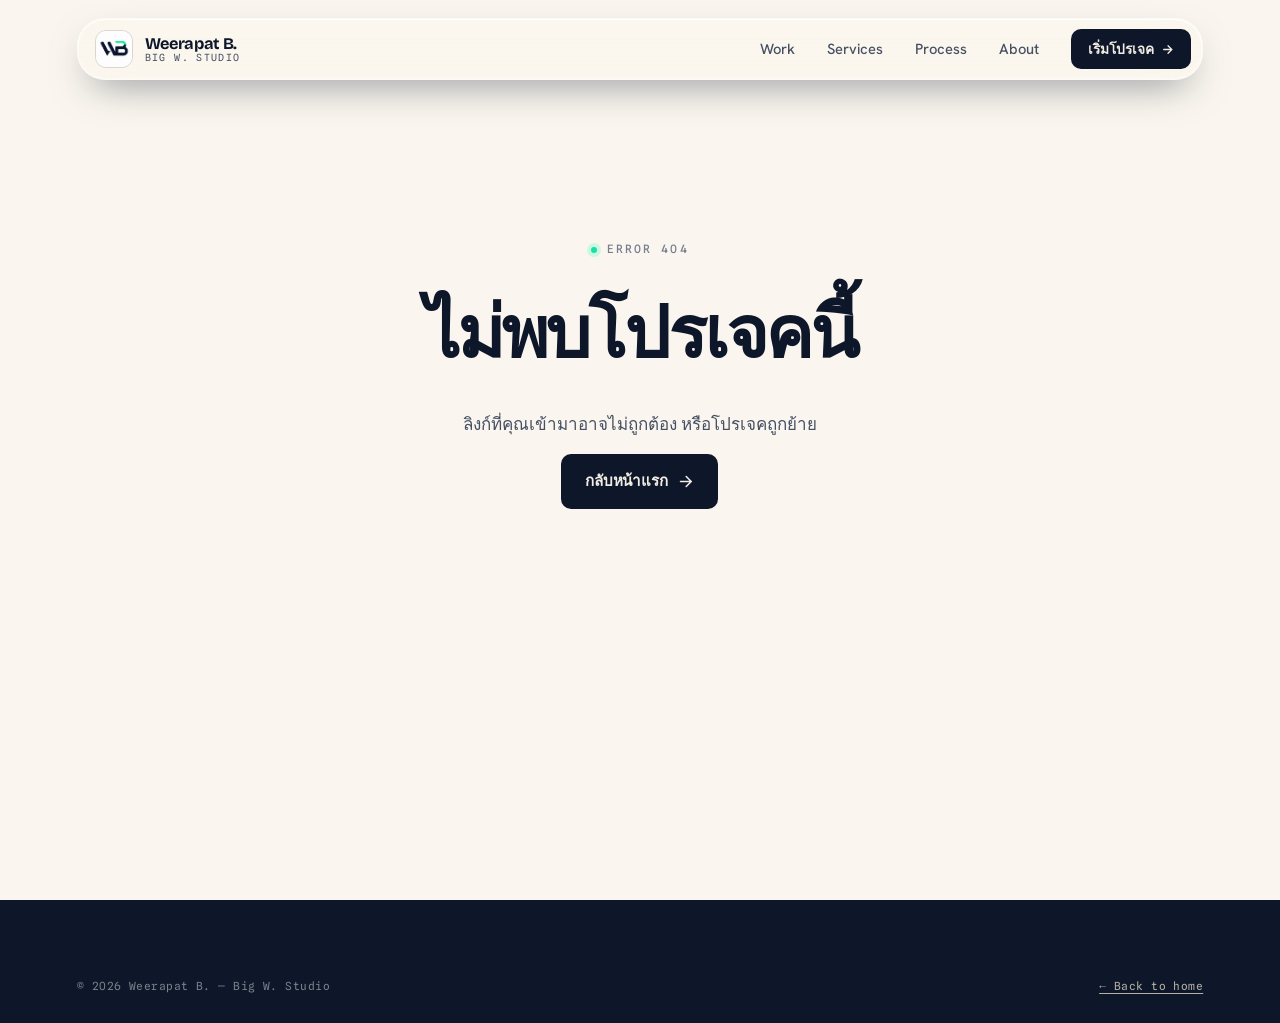
<file: project.html>
<!DOCTYPE html>
<html lang="th">
<head>
  <meta charset="UTF-8">
  <meta name="viewport" content="width=device-width, initial-scale=1.0">
  <title>Project — Weerapat B.</title>
  <meta name="description" content="Project case study by Weerapat B. — Big W. Studio">

  <meta name="theme-color" content="#101828">
  <link rel="icon" type="image/png" href="images/logo-white.png">

  <link rel="preconnect" href="https://fonts.googleapis.com">
  <link rel="preconnect" href="https://fonts.gstatic.com" crossorigin>
  <link href="https://fonts.googleapis.com/css2?family=Bricolage+Grotesque:opsz,wght@12..96,400..800&family=Hanken+Grotesk:wght@400;500;600;700&family=Spline+Sans+Mono:wght@400;500;600&display=swap" rel="stylesheet">

  <link rel="stylesheet" href="assets/css/styles.css">
</head>
<body>

  <!-- Nav -->
  <nav class="nav" id="nav">
    <div class="nav-in">
      <a href="index.html" class="brand" aria-label="Weerapat B. — back to home">
        <img src="images/logo-white.png" alt="">
        <span class="brand-text"><b>Weerapat B.</b><span>Big W. Studio</span></span>
      </a>
      <div class="nav-links">
        <a href="index.html#work">Work</a>
        <a href="index.html#services">Services</a>
        <a href="index.html#process">Process</a>
        <a href="index.html#about">About</a>
        <a href="index.html#contact" class="nav-cta">เริ่มโปรเจค
          <svg viewBox="0 0 24 24" fill="none" stroke="currentColor" stroke-width="2.4" stroke-linecap="round"><path d="M5 12h14M13 5l7 7-7 7"/></svg>
        </a>
      </div>
      <button class="nav-toggle" id="nav-toggle" aria-label="Toggle menu" aria-expanded="false">
        <span></span><span></span><span></span>
      </button>
    </div>
  </nav>

  <!-- Mobile menu -->
  <div class="menu-veil" id="menu-veil"></div>
  <aside class="menu" id="menu" aria-hidden="true">
    <ol>
      <li><a href="index.html#work"><span class="n">01</span>Work</a></li>
      <li><a href="index.html#services"><span class="n">02</span>Services</a></li>
      <li><a href="index.html#process"><span class="n">03</span>Process</a></li>
      <li><a href="index.html#about"><span class="n">04</span>About</a></li>
      <li><a href="index.html#contact"><span class="n">05</span>Contact</a></li>
    </ol>
    <div class="menu-foot" id="menu-contact"></div>
  </aside>

  <!-- Detail -->
  <main class="proj" id="project-content">
    <div class="proj-404"><p style="font-family:var(--mono);letter-spacing:0.1em;color:var(--ink-45);">LOADING PROJECT…</p></div>
  </main>

  <!-- Footer -->
  <footer class="footer">
    <div class="wrap">
      <div class="footer-bottom" style="border:0;padding-top:0;">
        <span>© 2026 Weerapat B. — Big W. Studio</span>
        <span><a href="index.html">← Back to home</a></span>
      </div>
    </div>
  </footer>

  <script src="assets/js/projects-data.js"></script>
  <script src="assets/js/project-detail.js"></script>
</body>
</html>
</file>
<file: assets/css/styles.css>
/* ============================================================================
   WEERAPAT B. — Portfolio  ·  Big W. Studio
   Direction: Warm Editorial (impeccable redesign)
   Type: Bricolage Grotesque / Hanken Grotesk / Spline Sans Mono
   Color: warm sand canvas · navy ink · mint as surgical accent (OKLCH)
   ============================================================================ */

:root {
  /* ── Color (OKLCH, brand navy+mint, warm neutrals) ── */
  --paper:      oklch(0.975 0.010 84);   /* main warm canvas      */
  --paper-2:    oklch(0.951 0.016 81);   /* alt panels / sand     */
  --paper-3:    oklch(0.928 0.020 78);   /* deepest sand          */
  --ink:        oklch(0.205 0.040 264);  /* deep digital navy     */
  --ink-2:      oklch(0.285 0.045 264);  /* raised navy           */
  --ink-70:     oklch(0.430 0.034 264);  /* soft body text        */
  --ink-45:     oklch(0.595 0.026 264);  /* muted / meta          */
  --ink-25:     oklch(0.760 0.018 264);  /* faint                 */
  --mint:       oklch(0.870 0.176 164);  /* electric mint accent  */
  --mint-2:     oklch(0.810 0.170 164);  /* mint, deeper          */
  --mint-ink:   oklch(0.560 0.130 164);  /* mint legible as text  */
  --on-dark:    oklch(0.945 0.012 84);   /* paper-ish on navy     */
  --on-dark-70: oklch(0.760 0.014 84);
  --on-dark-45: oklch(0.600 0.016 264);

  --line:    color-mix(in oklch, var(--ink) 14%, transparent);
  --line-2:  color-mix(in oklch, var(--ink) 26%, transparent);
  --line-on-dark: color-mix(in oklch, var(--on-dark) 16%, transparent);

  /* ── Type ── */
  --display: "Bricolage Grotesque", system-ui, sans-serif;
  --sans:    "Hanken Grotesk", system-ui, sans-serif;
  --mono:    "Spline Sans Mono", ui-monospace, monospace;

  /* ── Space / layout ── */
  --edge: clamp(1.6rem, 6vw, 5rem);
  --bay:  clamp(5.5rem, 13vw, 14rem);
  --wrap: 1280px;

  /* ── Radius / shadow ── */
  --r-sm: 10px;
  --r-md: 18px;
  --r-lg: 26px;
  --shadow: 0 28px 70px -30px color-mix(in oklch, var(--ink) 50%, transparent);
  --shadow-sm: 0 12px 30px -18px color-mix(in oklch, var(--ink) 45%, transparent);

  /* ── Motion ── */
  --ease: cubic-bezier(0.16, 1, 0.3, 1);     /* ease-out-expo-ish */
  --ease-2: cubic-bezier(0.22, 1, 0.36, 1);
}

/* ── Reset ── */
*, *::before, *::after { box-sizing: border-box; margin: 0; padding: 0; }
html {
  scroll-behavior: smooth;
  scroll-padding-top: 6rem;
  -webkit-text-size-adjust: 100%;
}
body {
  font-family: var(--sans);
  font-size: clamp(1rem, 0.96rem + 0.2vw, 1.0625rem);
  line-height: 1.65;
  color: var(--ink);
  background: var(--paper);
  overflow-x: hidden;
  -webkit-font-smoothing: antialiased;
  -moz-osx-font-smoothing: grayscale;
  font-feature-settings: "ss01", "cv01";
}
img, svg, video { display: block; max-width: 100%; }
a { color: inherit; text-decoration: none; }
button { font: inherit; color: inherit; background: none; border: none; cursor: pointer; }
ul, ol { list-style: none; }
/* avoid ugly single-word last lines (orphans/widows) */
p { text-wrap: pretty; }
h1, h2, h3, h4 { text-wrap: balance; }
::selection { background: var(--mint); color: var(--ink); }
:focus-visible { outline: 2px solid var(--mint-ink); outline-offset: 3px; border-radius: 4px; }

/* ── Shared bits ── */
.wrap { max-width: var(--wrap); margin-inline: auto; padding-inline: var(--edge); }

.kick {
  font-family: var(--mono);
  font-size: 0.72rem;
  font-weight: 500;
  letter-spacing: 0.18em;
  text-transform: uppercase;
  color: var(--ink-45);
  display: inline-flex;
  align-items: center;
  gap: 0.6rem;
}
.kick::before {
  content: "";
  width: 6px; height: 6px;
  border-radius: 50%;
  background: var(--mint-2);
  box-shadow: 0 0 0 4px color-mix(in oklch, var(--mint) 22%, transparent);
}

.display {
  font-family: var(--display);
  font-weight: 700;
  line-height: 0.98;
  letter-spacing: -0.035em;
  font-optical-sizing: auto;
}

/* Section heading */
.sec-head { display: grid; gap: 1.1rem; max-width: 44ch; margin-bottom: clamp(3rem, 6vw, 5.5rem); }
.sec-head h2 {
  font-family: var(--display);
  font-weight: 700;
  font-size: clamp(2.1rem, 6vw, 4rem);
  line-height: 1.02;
  letter-spacing: -0.035em;
}
.sec-head p { color: var(--ink-70); font-size: clamp(0.95rem, 1.05vw, 1.1rem); max-width: 50ch; }

.mark { /* mint highlight behind text */
  position: relative;
  display: inline;
  background-image: linear-gradient(transparent 62%, color-mix(in oklch, var(--mint) 60%, transparent) 62%);
  background-repeat: no-repeat;
  background-size: 100% 100%;
  padding-inline: 0.04em;
}

/* ── Buttons ── */
.btn {
  display: inline-flex;
  align-items: center;
  gap: 0.6rem;
  padding: 0.95rem 1.5rem;
  border-radius: var(--r-sm);
  font-weight: 600;
  font-size: 0.95rem;
  letter-spacing: -0.01em;
  transition: transform 0.5s var(--ease), background-color 0.4s var(--ease), color 0.4s var(--ease), box-shadow 0.5s var(--ease);
  will-change: transform;
}
.btn svg { width: 17px; height: 17px; transition: transform 0.5s var(--ease); }
.btn-primary { background: var(--ink); color: var(--on-dark); }
.btn-primary:hover { background: var(--mint); color: var(--ink); transform: translateY(-3px); box-shadow: var(--shadow-sm); }
.btn-primary:hover svg { transform: translate(3px, -3px); }
.btn-ghost { border: 1.5px solid var(--line-2); color: var(--ink); }
.btn-ghost:hover { border-color: var(--ink); transform: translateY(-3px); }

/* ────────────────────────────────────────────────────────────────────────────
   PAGE LOADER
   ──────────────────────────────────────────────────────────────────────── */
.loader {
  position: fixed;
  inset: 0;
  z-index: 200;
  background: var(--paper);
  display: grid;
  place-content: center;
  justify-items: center;
  gap: 1.5rem;
  transition: opacity 0.7s var(--ease), visibility 0.7s;
}
.loader.is-done { opacity: 0; visibility: hidden; }
.loader img { width: 64px; height: 64px; border-radius: 16px; }
.loader-track { width: 180px; height: 2px; background: var(--line); border-radius: 2px; overflow: hidden; }
.loader-fill { height: 100%; width: 0; background: var(--ink); transition: width 0.25s ease; }
.loader-fill::after { content:""; }

/* ────────────────────────────────────────────────────────────────────────────
   TOP BAR + NAV
   ──────────────────────────────────────────────────────────────────────── */
.nav {
  position: fixed; left: 0; right: 0;
  top: clamp(0.7rem, 2vw, 1.15rem);
  z-index: 100;
  padding: 0 var(--edge);
  pointer-events: none; /* let the gaps beside the capsule pass through to the orb */
  transition: top 0.45s var(--ease);
}
.nav.is-stuck { top: clamp(0.5rem, 1.4vw, 0.85rem); }
/* mobile: nudge header up + a bit larger */
@media (max-width: 620px) {
  .nav { top: 0.45rem; }
  .nav.is-stuck { top: 0.4rem; }
  .nav-in { padding: 0.7rem 0.85rem 0.7rem 1.05rem; border-radius: 22px; }
  .brand img { width: 44px; height: 44px; border-radius: 13px; }
  .brand-text b { font-size: 1.12rem; }
  .brand-text span { font-size: 0.66rem; }
}
/* iOS-style liquid-glass floating capsule */
.nav-in {
  position: relative;
  pointer-events: auto;
  max-width: var(--wrap);
  margin-inline: auto;
  padding: 0.6rem 0.7rem 0.6rem 1.1rem;
  display: flex;
  align-items: center;
  justify-content: space-between;
  gap: 1rem;
  border-radius: 28px;
  background: linear-gradient(180deg,
    color-mix(in oklch, var(--paper) 72%, transparent),
    color-mix(in oklch, var(--paper) 55%, transparent));
  -webkit-backdrop-filter: blur(26px) saturate(185%);
  backdrop-filter: blur(26px) saturate(185%);
  border: 1px solid color-mix(in oklch, white 50%, transparent);
  box-shadow:
    0 16px 40px -16px color-mix(in oklch, var(--ink) 55%, transparent),  /* float */
    inset 0 1px 1px color-mix(in oklch, white 85%, transparent),         /* top specular edge */
    inset 0 -2px 4px color-mix(in oklch, white 16%, transparent),        /* bottom rim light */
    inset 0 0 0 1px color-mix(in oklch, white 22%, transparent);         /* inner glass wall */
  transition: background 0.4s, box-shadow 0.4s;
}
.nav.is-stuck .nav-in {
  background: linear-gradient(180deg,
    color-mix(in oklch, var(--paper) 86%, transparent),
    color-mix(in oklch, var(--paper) 72%, transparent));
  box-shadow:
    0 20px 46px -18px color-mix(in oklch, var(--ink) 62%, transparent),
    inset 0 1px 1px color-mix(in oklch, white 90%, transparent),
    inset 0 -2px 4px color-mix(in oklch, white 18%, transparent),
    inset 0 0 0 1px color-mix(in oklch, white 26%, transparent);
}
.brand { display: inline-flex; align-items: center; gap: 0.7rem; }
.brand img {
  width: 38px; height: 38px;
  border-radius: 11px;
  border: 1px solid var(--line);
}
.brand-text { display: flex; flex-direction: column; line-height: 1.05; }
.brand-text b { font-family: var(--display); font-weight: 700; font-size: 1.02rem; letter-spacing: -0.02em; }
.brand-text span { font-family: var(--mono); font-size: 0.62rem; letter-spacing: 0.14em; text-transform: uppercase; color: var(--ink-70); }

.nav-links { display: none; align-items: center; gap: clamp(1.25rem, 2.5vw, 2.25rem); }
.nav-links a:not(.nav-cta) {
  font-size: 0.92rem; font-weight: 500; color: var(--ink-70);
  position: relative; transition: color 0.3s;
}
.nav-links a:not(.nav-cta)::after {
  content: ""; position: absolute; left: 0; bottom: -5px; height: 2px; width: 0;
  background: var(--mint-2); transition: width 0.4s var(--ease);
}
.nav-links a:not(.nav-cta):hover { color: var(--ink); }
.nav-links a:not(.nav-cta):hover::after { width: 100%; }
.nav-cta {
  display: inline-flex; align-items: center; gap: 0.45rem;
  padding: 0.55rem 1.05rem; border-radius: var(--r-sm);
  background: var(--ink); color: var(--on-dark);
  font-size: 0.86rem; font-weight: 600;
  transition: transform 0.5s var(--ease), background-color 0.4s, color 0.4s;
}
.nav-cta svg { width: 13px; height: 13px; transition: transform 0.5s var(--ease); }
.nav-cta:hover { background: var(--mint); color: var(--ink); transform: translateY(-2px); }
.nav-cta:hover svg { transform: translate(2px, -2px); }

.nav-toggle {
  display: inline-flex; flex-direction: column; gap: 5px;
  width: 42px; height: 42px; align-items: center; justify-content: center;
  border-radius: var(--r-sm); transition: background 0.3s;
}
.nav-toggle:hover { background: var(--paper-2); }
.nav-toggle span { width: 20px; height: 2px; background: var(--ink); border-radius: 2px; transition: transform 0.4s var(--ease), opacity 0.2s; }
.nav-toggle.is-open span:first-child { transform: translateY(7px) rotate(45deg); }
.nav-toggle.is-open span:nth-child(2) { opacity: 0; }
.nav-toggle.is-open span:last-child { transform: translateY(-7px) rotate(-45deg); }

@media (min-width: 920px) {
  .nav-links { display: flex; }
  .nav-toggle { display: none; }
}

/* Mobile menu */
.menu-veil {
  position: fixed; inset: 0; z-index: 98;
  background: color-mix(in oklch, var(--ink) 40%, transparent);
  backdrop-filter: blur(4px);
  opacity: 0; visibility: hidden; transition: opacity 0.4s, visibility 0.4s;
}
.menu-veil.is-open { opacity: 1; visibility: visible; }
.menu {
  position: fixed; top: 0; right: 0; bottom: 0; z-index: 99;
  width: min(86vw, 400px);
  background: var(--paper);
  border-left: 1px solid var(--line);
  transform: translateX(100%);
  transition: transform 0.6s var(--ease);
  display: flex; flex-direction: column;
  padding: 5.5rem var(--edge) 2rem;
  overflow-y: auto;
}
.menu.is-open { transform: translateX(0); }
.menu ol { display: flex; flex-direction: column; }
.menu li a {
  display: flex; align-items: baseline; gap: 1rem;
  padding: 1rem 0; border-bottom: 1px solid var(--line);
  font-family: var(--display); font-weight: 600; font-size: clamp(1.6rem, 7vw, 2.2rem);
  letter-spacing: -0.03em;
  transition: color 0.3s, padding-left 0.4s var(--ease);
}
.menu li a:hover { color: var(--mint-ink); padding-left: 0.5rem; }
.menu li a .n { font-family: var(--mono); font-size: 0.7rem; color: var(--ink-25); font-weight: 400; }
.menu-foot { margin-top: auto; padding-top: 2rem; font-family: var(--mono); font-size: 0.8rem; color: var(--ink-70); display: grid; gap: 0.3rem; }
.menu-foot a { color: var(--ink); }

/* ────────────────────────────────────────────────────────────────────────────
   HERO
   ──────────────────────────────────────────────────────────────────────── */
.hero {
  position: relative;
  min-height: min(1040px, 100vh);
  display: grid; place-items: center;
  padding: clamp(5rem, 11vw, 8rem) 0 clamp(5rem, 9vw, 7.5rem);
  overflow: hidden;
  isolation: isolate;
  color: var(--on-dark);
  background: radial-gradient(125% 100% at 50% -10%, var(--ink-2), var(--ink) 50%, oklch(0.13 0.028 264) 100%);
}
.hero::before { /* soft mint core glow behind the orb */
  content: ""; position: absolute; inset: 0; z-index: 0; pointer-events: none;
  background: radial-gradient(52% 42% at 50% 48%, color-mix(in oklch, var(--mint) 12%, transparent), transparent 70%);
}
/* WebGL orb layer (receives drag) */
.hero-orb { position: absolute; inset: 0; z-index: 1; }
.hero-orb canvas { display: block; width: 100%; height: 100%; touch-action: pan-y; cursor: grab; }
.hero-orb canvas:active { cursor: grabbing; }

/* content centered, click-through to orb except on links/buttons */
.hero-in { position: relative; z-index: 2; max-width: 880px; margin-inline: auto; padding-inline: var(--edge); text-align: center; pointer-events: none; }
.hero-in a, .hero-in button { pointer-events: auto; }
.hero-main { display: flex; flex-direction: column; align-items: center; margin-bottom: clamp(7rem, 13vw, 12rem); }

.hero-note { display: flex; align-items: center; justify-content: center; gap: 0.5rem; margin-top: clamp(1.25rem, 2.5vw, 1.75rem); font-family: var(--mono); font-size: 0.72rem; letter-spacing: 0.08em; color: var(--on-dark-70); }
.hero-note-dot { flex-shrink: 0; width: 7px; height: 7px; border-radius: 50%; background: var(--mint); animation: pulse 2.4s var(--ease) infinite; }
.tag {
  display: inline-flex; align-items: center; gap: 0.5rem;
  font-family: var(--mono); font-size: 0.7rem; letter-spacing: 0.06em;
  padding: 0.4rem 0.8rem; border-radius: 999px;
  border: 1px solid var(--line-on-dark); color: var(--on-dark-70);
  background: color-mix(in oklch, var(--ink) 35%, transparent);
  backdrop-filter: blur(6px); -webkit-backdrop-filter: blur(6px);
}
.tag.live { border-color: color-mix(in oklch, var(--mint) 50%, transparent); color: var(--mint); }
.tag .pulse { width: 7px; height: 7px; border-radius: 50%; background: var(--mint); animation: pulse 2.4s var(--ease) infinite; }
@keyframes pulse { 0%,100% { box-shadow: 0 0 0 0 color-mix(in oklch, var(--mint) 55%, transparent); } 50% { box-shadow: 0 0 0 6px transparent; } }
.tag svg { width: 12px; height: 12px; }

.hero-title {
  font-family: var(--display);
  font-weight: 700;
  font-size: clamp(2.8rem, 5.5vw, 4.25rem);
  line-height: 1.0;
  letter-spacing: -0.04em;
  margin-bottom: clamp(2.5rem, 4.5vw, 3.5rem);
  text-align: center;
}
.hero-title .ln { display: block; overflow: hidden; white-space: nowrap; }
.hero-title .ln > span { display: block; will-change: transform; }
.hero-sub {
  font-size: clamp(1.05rem, 1.6vw, 1.3rem);
  line-height: 1.55;
  color: var(--on-dark-70);
  max-width: 50ch;
  margin: 0 auto clamp(2.5rem, 4.5vw, 3.5rem);
}
.hero-actions { display: flex; flex-wrap: wrap; gap: 0.75rem; align-items: center; justify-content: center; }
.hero .btn-primary { background: var(--mint); color: var(--ink); }
.hero .btn-primary:hover { background: var(--on-dark); color: var(--ink); box-shadow: 0 18px 40px -16px color-mix(in oklch, var(--mint) 60%, transparent); }
.hero .btn-ghost { border-color: color-mix(in oklch, var(--on-dark) 35%, transparent); color: var(--on-dark); }
.hero .btn-ghost:hover { border-color: var(--on-dark); background: color-mix(in oklch, var(--on-dark) 8%, transparent); }


/* ── Hero status panel ── */
.hero-panel { display: none; }
@media (min-width: 1100px) {
  .hero-panel {
    display: flex; flex-direction: column; gap: 1.4rem;
    padding: clamp(1.5rem, 2vw, 2.1rem);
    border-radius: var(--r-lg);
    background: linear-gradient(160deg, var(--ink-2), var(--ink));
    color: var(--on-dark);
    box-shadow: var(--shadow);
    position: relative; overflow: hidden;
  }
}
.hero-panel::before {
  content: ""; position: absolute; top: -45%; right: -35%;
  width: 85%; aspect-ratio: 1; border-radius: 50%;
  background: radial-gradient(circle, color-mix(in oklch, var(--mint) 16%, transparent), transparent 60%);
  pointer-events: none;
}
.hp-top { position: relative; display: flex; align-items: center; justify-content: space-between; }
.hp-status { display: inline-flex; align-items: center; gap: 0.55rem; font-family: var(--mono); font-size: 0.72rem; letter-spacing: 0.04em; }
.hp-dot { width: 8px; height: 8px; border-radius: 50%; background: var(--mint); animation: pulse 2.4s var(--ease) infinite; }
.hp-badge { font-family: var(--mono); font-size: 0.7rem; letter-spacing: 0.06em; color: var(--mint); border: 1px solid color-mix(in oklch, var(--mint) 35%, transparent); padding: 0.15rem 0.5rem; border-radius: 999px; }
.hp-clock { position: relative; display: grid; gap: 0.35rem; }
.hp-time { font-family: var(--display); font-weight: 700; font-size: clamp(2.6rem, 4vw, 3.6rem); line-height: 1; letter-spacing: -0.03em; font-variant-numeric: tabular-nums; }
.hp-zone { font-family: var(--mono); font-size: 0.68rem; letter-spacing: 0.06em; color: var(--on-dark-70); }
.hp-list { position: relative; display: grid; gap: 0.65rem; padding-top: 1.3rem; border-top: 1px solid var(--line-on-dark); }
.hp-list li { display: flex; align-items: center; gap: 0.8rem; font-size: 0.98rem; font-weight: 500; }
.hp-n { font-family: var(--mono); font-size: 0.66rem; color: var(--mint); }
.hp-foot { position: relative; display: flex; align-items: center; justify-content: space-between; gap: 1rem; padding-top: 1.3rem; border-top: 1px solid var(--line-on-dark); font-family: var(--mono); font-size: 0.7rem; color: var(--on-dark-70); }
.hp-foot a { display: inline-flex; align-items: center; gap: 0.4rem; color: var(--mint); transition: gap 0.3s var(--ease); }
.hp-foot a svg { width: 13px; height: 13px; }
.hp-foot a:hover { gap: 0.7rem; }

/* ────────────────────────────────────────────────────────────────────────────
   WORK — asymmetric project grid (images shown by default)
   ──────────────────────────────────────────────────────────────────────── */
.work { padding-block: var(--bay); }
.work-grid { display: grid; grid-template-columns: 1fr; gap: clamp(2.25rem, 5vw, 3.5rem); }
@media (min-width: 860px) {
  .work-grid {
    grid-template-columns: repeat(13, 1fr);
    gap: clamp(2rem, 4vw, 3.5rem) clamp(1.5rem, 2.5vw, 2.5rem);
    align-items: center;
  }
  .pcard:nth-child(4n+1) { grid-column: span 8; }
  .pcard:nth-child(4n+2) { grid-column: span 5; }
  .pcard:nth-child(4n+3) { grid-column: span 5; }
  .pcard:nth-child(4n+4) { grid-column: span 8; }
}

/* each project = one contained card (image + info framed together) */
.pcard {
  display: flex; flex-direction: column;
  text-decoration: none; color: inherit;
  background: var(--paper-2);
  border: 1px solid var(--line);
  border-radius: var(--r-lg);
  overflow: hidden;
  transition: transform 0.5s var(--ease), box-shadow 0.5s var(--ease), border-color 0.5s;
}
.pcard:hover { transform: translateY(-5px); box-shadow: var(--shadow-lg); border-color: transparent; }
.pcard-shot { position: relative; aspect-ratio: 16 / 10; overflow: hidden; background: var(--paper-3); }
.pcard-shot .shot-img, .pcard-shot .mock { transition: transform 0.7s var(--ease); }
.pcard:hover .shot-img, .pcard:hover .mock { transform: scale(1.04); }

.pcard-info { display: flex; flex-direction: column; gap: 0.6rem; padding: clamp(1.3rem, 2.5vw, 1.8rem); }
.pcard-meta { display: flex; align-items: center; gap: 0.75rem; font-family: var(--mono); font-size: 0.7rem; letter-spacing: 0.08em; text-transform: uppercase; color: var(--ink-45); }
.pcard-meta .num { color: var(--mint-ink); }
.pcard-meta .yr { margin-left: auto; }
.pcard-title {
  display: flex; align-items: flex-start; justify-content: space-between; gap: 1rem;
  font-family: var(--display); font-weight: 700;
  font-size: clamp(1.4rem, 2.4vw, 2rem);
  line-height: 1.1; letter-spacing: -0.03em; color: var(--ink);
}
.pcard-go {
  flex-shrink: 0; width: 38px; height: 38px; border-radius: 50%;
  display: grid; place-content: center;
  border: 1px solid var(--line-2); color: var(--ink);
  transition: background 0.45s var(--ease), color 0.45s, transform 0.45s var(--ease), border-color 0.45s;
}
.pcard-go svg { width: 16px; height: 16px; }
.pcard:hover .pcard-go { background: var(--mint); border-color: var(--mint); color: var(--ink); transform: translate(2px, -2px); }
.pcard-sum { color: var(--ink-70); font-size: 0.92rem; line-height: 1.55; }

/* ── Preview shot: real image (object-fit) or CSS mock fallback ── */
.shot { position: absolute; inset: 0; }
.shot-img { width: 100%; height: 100%; object-fit: cover; object-position: top center; display: block; }

/* ── Project mock (browser chrome) — shared by peek, mobile, detail ── */
.mock { position: absolute; inset: 0; display: flex; flex-direction: column; padding: clamp(0.9rem, 2vw, 1.4rem); }
.mock-bar { display: flex; align-items: center; gap: 0.4rem; margin-bottom: 0.9rem; }
.mock-bar .d { width: 8px; height: 8px; border-radius: 50%; background: color-mix(in oklch, var(--ink) 20%, transparent); }
.mock-bar .u {
  margin-left: 0.55rem; font-family: var(--mono); font-size: 0.6rem;
  padding: 0.2rem 0.6rem; border-radius: 6px;
  background: color-mix(in oklch, white 55%, transparent);
  color: color-mix(in oklch, var(--ink) 60%, transparent);
  white-space: nowrap; overflow: hidden; text-overflow: ellipsis; max-width: 65%;
}
.mock-body { flex: 1; border-radius: var(--r-sm); display: flex; flex-direction: column; justify-content: flex-end; padding: clamp(1rem, 2.5vw, 1.6rem); position: relative; overflow: hidden; }
.mock-t { font-family: var(--display); font-weight: 700; letter-spacing: -0.03em; line-height: 1.04; font-size: clamp(1.1rem, 3vw, 1.9rem); }
.mock-t small { display: block; font-family: var(--mono); font-size: 0.58rem; font-weight: 400; letter-spacing: 0.16em; margin-bottom: 0.5rem; opacity: 0.7; }

/* theme: warm (wedding) */
.theme-warm .mock { background: linear-gradient(140deg, #fff3e6, #f3ddc2); }
.theme-warm .mock-body { background: linear-gradient(180deg, transparent, color-mix(in oklch, white 35%, transparent)); }
.theme-warm .mock-t { font-family: Georgia, serif; font-style: italic; font-weight: 400; color: #6b4423; }
.theme-warm .mock-t small { color: #6b4423; font-style: normal; }
.theme-warm .mock-deco { position: absolute; top: 1rem; right: 1rem; width: 34px; height: 34px; opacity: 0.55; }
/* theme: minimal (portfolio) */
.theme-minimal .mock { background: linear-gradient(140deg, #fbfcfe, #e3e9f2); }
.theme-minimal .mock-body { background: #fff; border: 1px solid color-mix(in oklch, var(--ink) 6%, transparent); justify-content: space-between; }
.theme-minimal .mock-grid { display: grid; grid-template-columns: repeat(3, 1fr); gap: 0.4rem; margin-bottom: 0.6rem; }
.theme-minimal .mock-grid i { aspect-ratio: 1; background: #eef1f6; border-radius: 5px; }
.theme-minimal .mock-grid i:first-child { background: var(--ink); }
.theme-minimal .mock-t { color: var(--ink); }
.theme-minimal .mock-t small { color: var(--ink-45); }
/* theme: nature (plants) */
.theme-nature .mock { background: linear-gradient(140deg, #e9f1e6, #c7dcb9); }
.theme-nature .mock-body { background: linear-gradient(180deg, color-mix(in oklch, white 55%, transparent), color-mix(in oklch, white 80%, transparent)); }
.theme-nature .mock-t { color: #1f4e2e; }
.theme-nature .mock-t small { color: #1f4e2e; opacity: 0.7; }
.theme-nature .mock-deco { position: absolute; top: 0; right: 0; width: 48%; height: 60%; opacity: 0.4; }
/* theme: premium (wallet) */
.theme-premium .mock { background: linear-gradient(140deg, #2c2017, #3f2c1d); }
.theme-premium .mock-body { background: linear-gradient(180deg, transparent, rgba(0,0,0,0.35)); }
.theme-premium .mock-t { color: #d8bd9a; }
.theme-premium .mock-t small { color: #d8bd9a; opacity: 0.75; }
.theme-premium .mock-bar .d { background: rgba(255,255,255,0.28); }
.theme-premium .mock-bar .u { background: rgba(255,255,255,0.1); color: rgba(255,255,255,0.6); }
.theme-premium .mock-prod { position: absolute; top: 50%; right: 1rem; transform: translateY(-50%) rotate(-12deg); width: 32%; aspect-ratio: 1.6; background: linear-gradient(135deg, #6b4423, #4a2d18); border-radius: 5px; box-shadow: 0 12px 30px rgba(0,0,0,0.4); }

/* ────────────────────────────────────────────────────────────────────────────
   SERVICES — offer cards (2×2)
   ──────────────────────────────────────────────────────────────────────── */
.services { background: var(--paper-2); border-block: 1px solid var(--line); padding-block: var(--bay); }
.svc-grid { display: grid; grid-template-columns: 1fr; gap: clamp(1rem, 2vw, 1.5rem); }
@media (min-width: 760px) { .svc-grid { grid-template-columns: repeat(2, 1fr); } }

.svc-card {
  position: relative; overflow: hidden;
  display: flex; flex-direction: column; gap: 0.85rem;
  background: var(--paper);
  border: 1px solid var(--line);
  border-radius: var(--r-lg);
  padding: clamp(1.6rem, 3vw, 2.4rem);
  transition: transform 0.5s var(--ease), box-shadow 0.5s var(--ease), border-color 0.5s;
}
.svc-card:hover { transform: translateY(-5px); box-shadow: var(--shadow-lg); border-color: transparent; }
.svc-card::before {
  content: ""; position: absolute; top: 0; left: 0; right: 0; height: 3px;
  background: var(--mint); transform: scaleX(0); transform-origin: left;
  transition: transform 0.5s var(--ease);
}
.svc-card:hover::before { transform: scaleX(1); }
.svc-ghost {
  position: absolute; top: clamp(0.5rem, 1.5vw, 1rem); right: clamp(1rem, 2.5vw, 1.75rem);
  font-family: var(--display); font-weight: 700; font-size: clamp(3.5rem, 7vw, 5.5rem);
  line-height: 1; letter-spacing: -0.05em; color: var(--ink);
  opacity: 0.05; pointer-events: none; transition: opacity 0.5s, color 0.5s;
}
.svc-card:hover .svc-ghost { opacity: 0.12; color: var(--mint-ink); }
.svc-kick { font-family: var(--mono); font-size: 0.68rem; letter-spacing: 0.14em; text-transform: uppercase; color: var(--mint-ink); }
.svc-card h3 { position: relative; font-family: var(--display); font-weight: 700; font-size: clamp(1.45rem, 2.6vw, 2rem); letter-spacing: -0.03em; line-height: 1.08; color: var(--ink); }
.svc-fit { position: relative; display: flex; gap: 0.55rem; align-items: baseline; padding: 0.85rem 0; border-top: 1px solid var(--line); }
.svc-fit .lbl { flex-shrink: 0; font-family: var(--mono); font-size: 0.64rem; letter-spacing: 0.08em; text-transform: uppercase; color: var(--mint-ink); padding-top: 0.15rem; }
.svc-fit span:last-child { color: var(--ink); font-weight: 500; font-size: 0.92rem; line-height: 1.5; }
.svc-card p { position: relative; color: var(--ink-70); font-size: 0.92rem; line-height: 1.65; }
.svc-cta {
  position: relative; margin-top: auto; padding-top: 0.5rem;
  display: inline-flex; align-items: center; gap: 0.5rem;
  font-family: var(--mono); font-size: 0.74rem; letter-spacing: 0.04em; color: var(--ink-45);
  transition: gap 0.35s var(--ease), color 0.35s;
}
.svc-cta svg { width: 14px; height: 14px; }
.svc-cta .go { color: var(--ink); font-weight: 600; }
.svc-card:hover .svc-cta { gap: 0.8rem; color: var(--ink); }
.svc-card:hover .svc-cta .go { color: var(--mint-ink); }

/* ────────────────────────────────────────────────────────────────────────────
   PROCESS — navy drenched
   ──────────────────────────────────────────────────────────────────────── */
.process { background: var(--ink); color: var(--on-dark); padding-block: var(--bay); position: relative; overflow: hidden; }
.process::before { content: ""; position: absolute; bottom: -25%; left: -10%; width: 60vw; max-width: 720px; aspect-ratio: 1; border-radius: 50%; background: radial-gradient(circle, color-mix(in oklch, var(--mint) 12%, transparent), transparent 65%); pointer-events: none; }
.process .kick { color: var(--on-dark-70); }
.process .sec-head h2 { color: var(--on-dark); white-space: nowrap; text-wrap: nowrap; }
.process .sec-head p { color: var(--on-dark-70); }
/* process — horizontal stepper (1→2→…→6) + shared detail panel */
.proc-list { position: relative; z-index: 2; }

.proc-stepper {
  position: relative;
  display: grid; grid-template-columns: repeat(6, 1fr); gap: 0.5rem;
  margin-bottom: clamp(1.5rem, 3vw, 2.5rem);
}
/* dashed line through the node centers (single-row layouts) */
.proc-stepper::before {
  content: ""; position: absolute; z-index: 0;
  top: 24px; left: calc(100% / 12); right: calc(100% / 12); height: 2px;
  background: repeating-linear-gradient(90deg,
    color-mix(in oklch, var(--mint) 48%, transparent) 0 6px,
    transparent 6px 14px);
}

.proc-stop {
  position: relative; z-index: 1;
  display: flex; flex-direction: column; align-items: center; gap: 0.75rem;
  text-align: center; padding: 0 0.25rem;
  color: var(--on-dark-70);
  transition: color 0.3s;
}
.proc-stop:hover, .proc-stop.is-active { color: var(--on-dark); }

.proc-node {
  width: 48px; height: 48px; border-radius: 50%;
  display: grid; place-content: center;
  background: var(--ink-2);
  border: 1.5px solid color-mix(in oklch, var(--mint) 55%, transparent);
  color: var(--mint);
  font-family: var(--mono); font-weight: 600; font-size: 0.95rem;
  box-shadow: 0 0 0 6px var(--ink);
  transition: background 0.4s var(--ease), color 0.4s, border-color 0.4s, transform 0.4s var(--ease);
}
.proc-stop:hover .proc-node { transform: scale(1.07); border-color: color-mix(in oklch, var(--mint) 85%, transparent); }
.proc-stop.is-active .proc-node { background: var(--mint); color: var(--ink); border-color: var(--mint); box-shadow: 0 0 0 6px var(--ink), 0 0 24px -3px color-mix(in oklch, var(--mint) 60%, transparent); }
.proc-stop-title { font-family: var(--display); font-weight: 600; font-size: 0.9rem; line-height: 1.25; letter-spacing: -0.01em; max-width: 15ch; }

/* all panels share one grid cell → box height = tallest panel (never resizes) */
.proc-detail-stack { display: grid; }
.proc-detail {
  grid-area: 1 / 1;
  background: color-mix(in oklch, var(--ink-2) 65%, var(--ink));
  border: 1px solid var(--line-on-dark);
  border-radius: var(--r-lg);
  padding: clamp(1.5rem, 2.5vw, 2.1rem);
  opacity: 0; transform: translateY(6px);
  transition: opacity 0.5s var(--ease), transform 0.5s var(--ease);
  pointer-events: none;
}
.proc-detail.is-active { opacity: 1; transform: none; pointer-events: auto; }
.proc-detail-top { display: flex; flex-wrap: wrap; align-items: center; justify-content: space-between; gap: 0.5rem 1rem; margin-bottom: 0.7rem; }
.proc-detail h3 { font-family: var(--display); font-weight: 600; font-size: clamp(1.4rem, 2.6vw, 2rem); letter-spacing: -0.025em; line-height: 1.12; }
.proc-detail p { color: var(--on-dark-70); font-size: clamp(1rem, 1.3vw, 1.1rem); line-height: 1.7; max-width: 68ch; }
.proc-dur { flex-shrink: 0; font-family: var(--mono); font-size: 0.68rem; letter-spacing: 0.08em; text-transform: uppercase; color: var(--mint); background: color-mix(in oklch, var(--mint) 12%, transparent); border: 1px solid color-mix(in oklch, var(--mint) 25%, transparent); padding: 0.25rem 0.65rem; border-radius: 999px; }

/* tablet: wrap to 3 per row, hide the through-line */
@media (max-width: 760px) {
  .proc-stepper { grid-template-columns: repeat(3, 1fr); gap: 1.5rem 0.5rem; }
  .proc-stepper::before { display: none; }
}
@media (max-width: 460px) {
  .proc-stepper { grid-template-columns: repeat(2, 1fr); }
  .proc-stop-title { font-size: 0.82rem; }
}

/* ────────────────────────────────────────────────────────────────────────────
   ABOUT
   ──────────────────────────────────────────────────────────────────────── */
.about { padding-block: var(--bay); }
.about-grid { display: grid; gap: clamp(2.5rem, 5vw, 4.5rem); align-items: start; }
@media (min-width: 940px) { .about-grid { grid-template-columns: 1.15fr 0.85fr; gap: clamp(3rem, 6vw, 6rem); } }
.about-lede { font-family: var(--display); font-weight: 600; font-size: clamp(1.5rem, 3.2vw, 2.3rem); line-height: 1.2; letter-spacing: -0.03em; margin-bottom: 1.5rem; }
.about-body p { color: var(--ink-70); margin-bottom: 1rem; max-width: 56ch; font-size: clamp(1rem, 1.2vw, 1.1rem); }
.about-body strong { color: var(--ink); font-weight: 600; }
.values { display: grid; grid-template-columns: repeat(2, 1fr); gap: 0; margin-top: 2.25rem; border-top: 1px solid var(--line); border-left: 1px solid var(--line); }
.value { padding: 1.25rem; border-bottom: 1px solid var(--line); border-right: 1px solid var(--line); }
.value h4 { font-family: var(--display); font-weight: 600; font-size: 1.05rem; margin-bottom: 0.3rem; }
.value h4 span { color: var(--mint-ink); }
.value p { font-size: 0.88rem; color: var(--ink-70); }

.about-card { background: var(--ink); color: var(--on-dark); border-radius: var(--r-lg); padding: clamp(1.75rem, 3vw, 2.5rem); position: relative; overflow: hidden; }
.about-card::before { content: ""; position: absolute; top: -40%; right: -40%; width: 90%; aspect-ratio: 1; border-radius: 50%; background: radial-gradient(circle, color-mix(in oklch, var(--mint) 16%, transparent), transparent 60%); }
.about-id { display: flex; align-items: center; gap: 0.75rem; margin-bottom: 1.75rem; position: relative; }
.about-id img { width: 52px; height: 52px; border-radius: 14px; }
.about-id b { font-family: var(--display); font-weight: 700; font-size: 1.2rem; display: block; letter-spacing: -0.02em; }
.about-id span { font-family: var(--mono); font-size: 0.68rem; letter-spacing: 0.12em; color: var(--mint); text-transform: uppercase; }
.about-quote { font-family: var(--display); font-weight: 500; font-size: clamp(1.3rem, 2.2vw, 1.6rem); line-height: 1.3; letter-spacing: -0.02em; margin-bottom: 1.75rem; position: relative; }
.about-quote .m { color: var(--mint); }
.about-meta { display: grid; grid-template-columns: repeat(2, 1fr); gap: 1.1rem; padding-top: 1.5rem; border-top: 1px solid var(--line-on-dark); position: relative; }
.about-meta dt { font-family: var(--mono); font-size: 0.62rem; letter-spacing: 0.1em; text-transform: uppercase; color: var(--on-dark-45); margin-bottom: 0.25rem; }
.about-meta dd { font-size: 0.92rem; font-weight: 500; }

/* ────────────────────────────────────────────────────────────────────────────
   FAQ — accordion
   ──────────────────────────────────────────────────────────────────────── */
.faq { background: var(--paper); border-top: 1px solid var(--line); padding-block: var(--bay); }
.faq .sec-head h2 { white-space: nowrap; text-wrap: nowrap; }
.faq-list { max-width: 820px; border-bottom: 1px solid var(--line); }
.faq-item { border-top: 1px solid var(--line); }
.faq-q {
  width: 100%; display: flex; align-items: center; justify-content: space-between; gap: 1.5rem;
  padding: clamp(1.15rem, 2.5vw, 1.6rem) 0; text-align: left; cursor: pointer;
  font-family: var(--display); font-weight: 600; font-size: clamp(1.1rem, 2vw, 1.45rem);
  letter-spacing: -0.02em; line-height: 1.3; color: var(--ink);
  transition: color 0.3s, padding-left 0.4s var(--ease);
}
.faq-q:hover { color: var(--ink-2); padding-left: 0.4rem; }
.faq-q > span:first-child {
  background: linear-gradient(var(--mint-2), var(--mint-2)) left 100% / 0% 2px no-repeat;
  padding-bottom: 3px;
  transition: background-size 0.45s var(--ease);
}
.faq-q:hover > span:first-child { background-size: 100% 2px; }
.faq-ic {
  flex-shrink: 0; position: relative; width: 22px; height: 22px;
  transition: transform 0.45s var(--ease);
}
.faq-ic::before, .faq-ic::after {
  content: ""; position: absolute; top: 50%; left: 50%; background: var(--mint-ink);
  transform: translate(-50%, -50%); border-radius: 2px;
}
.faq-ic::before { width: 14px; height: 2px; }
.faq-ic::after { width: 2px; height: 14px; transition: transform 0.45s var(--ease); }
.faq-item.is-open .faq-ic { transform: rotate(90deg); }
.faq-item.is-open .faq-ic::after { transform: translate(-50%, -50%) scaleY(0); } /* + → − */
.faq-a { display: grid; grid-template-rows: 0fr; transition: grid-template-rows 0.5s var(--ease); }
.faq-item.is-open .faq-a { grid-template-rows: 1fr; }
.faq-a-in { overflow: hidden; }
.faq-a p { color: var(--ink-70); line-height: 1.7; font-size: clamp(0.98rem, 1.3vw, 1.1rem); max-width: 70ch; padding-bottom: clamp(1.15rem, 2.5vw, 1.6rem); }

/* ────────────────────────────────────────────────────────────────────────────
   CONTACT
   ──────────────────────────────────────────────────────────────────────── */
.contact { background: var(--paper-2); border-top: 1px solid var(--line); padding-block: var(--bay); }
.contact-top { display: grid; gap: clamp(2rem, 4vw, 3rem); margin-bottom: clamp(2.5rem, 5vw, 4rem); }
@media (min-width: 860px) { .contact-top { grid-template-columns: 1.1fr 0.9fr; align-items: end; } }
.contact-top h2 { font-family: var(--display); font-weight: 700; font-size: clamp(2.4rem, 7vw, 5rem); line-height: 0.98; letter-spacing: -0.04em; }
.contact-top p { color: var(--ink-70); font-size: clamp(0.95rem, 1.05vw, 1.1rem); max-width: 44ch; }

.chan-list { border-bottom: 1px solid var(--line); }
.chan {
  display: grid; grid-template-columns: auto 1fr auto; align-items: center; gap: 0.4rem 1.25rem;
  padding: clamp(1.25rem, 3vw, 2rem) 0; border-top: 1px solid var(--line);
  transition: padding-left 0.55s var(--ease);
}
.chan:hover { padding-left: clamp(0.5rem, 1.5vw, 1.25rem); }
.chan-ico { width: 44px; height: 44px; border-radius: 12px; background: var(--paper); border: 1px solid var(--line); display: grid; place-content: center; transition: background 0.45s var(--ease), color 0.45s; }
.chan-ico svg { width: 21px; height: 21px; }
.chan:hover .chan-ico { background: var(--ink); color: var(--mint); }
.chan-main { min-width: 0; }
.chan-main .l { font-family: var(--mono); font-size: 0.68rem; letter-spacing: 0.12em; text-transform: uppercase; color: var(--ink-45); display: block; }
.chan-main .v { font-family: var(--display); font-weight: 600; font-size: clamp(1.15rem, 2.5vw, 1.7rem); letter-spacing: -0.02em; word-break: break-word; }
.chan-go { font-family: var(--mono); font-size: 0.74rem; color: var(--ink-45); display: inline-flex; align-items: center; gap: 0.4rem; white-space: nowrap; }
.chan-go svg { width: 14px; height: 14px; transition: transform 0.4s var(--ease); }
.chan:hover .chan-go { color: var(--ink); }
.chan:hover .chan-go svg { transform: translate(3px, -3px); }

.cta {
  margin-top: clamp(2.5rem, 5vw, 4rem);
  background: var(--ink); color: var(--on-dark);
  border-radius: var(--r-lg); padding: clamp(2.5rem, 6vw, 4.5rem) var(--edge);
  text-align: center; position: relative; overflow: hidden;
}
.cta::before { content: ""; position: absolute; top: -60%; right: -10%; width: 50%; height: 220%; background: radial-gradient(circle, color-mix(in oklch, var(--mint) 22%, transparent), transparent 60%); }
.cta-in { position: relative; display: grid; gap: 1rem; justify-items: center; }
.cta h3 { font-family: var(--display); font-weight: 700; font-size: clamp(1.7rem, 4vw, 2.75rem); letter-spacing: -0.03em; line-height: 1.05; }
.cta h3 .m { color: var(--mint); }
.cta p { color: var(--on-dark-70); }
.cta-actions { display: flex; flex-wrap: wrap; gap: 0.75rem; align-items: center; justify-content: center; margin-top: 0.5rem; }
.cta .btn-primary { background: var(--mint); color: var(--ink); }
.cta .btn-primary:hover { background: var(--on-dark); }
.cta .btn-ghost { border-color: color-mix(in oklch, var(--on-dark) 35%, transparent); color: var(--on-dark); }
.cta .btn-ghost:hover { border-color: var(--on-dark); background: color-mix(in oklch, var(--on-dark) 8%, transparent); }

/* ────────────────────────────────────────────────────────────────────────────
   FOOTER
   ──────────────────────────────────────────────────────────────────────── */
.footer { background: var(--ink); color: var(--on-dark); padding: clamp(3rem, 6vw, 5rem) 0 1.75rem; }
.footer-grid { display: grid; gap: 2.5rem; padding-bottom: 2.5rem; border-bottom: 1px solid var(--line-on-dark); }
@media (min-width: 760px) { .footer-grid { grid-template-columns: 1.6fr 1fr 1fr 1fr; gap: 3rem; } }
.footer-brand .fb-id { display: flex; align-items: center; gap: 0.7rem; margin-bottom: 1rem; }
.footer-brand .fb-id img { width: 44px; height: 44px; border-radius: 12px; }
.footer-brand .fb-id b { font-family: var(--display); font-weight: 700; font-size: 1.15rem; letter-spacing: -0.02em; }
.footer-brand p { color: var(--on-dark-70); font-size: 0.92rem; max-width: 34ch; margin-bottom: 1.25rem; }
.footer-brand .tag-line { font-family: var(--display); font-style: italic; font-weight: 500; color: var(--mint); font-size: 0.95rem; }
.footer-col h4 { font-family: var(--mono); font-size: 0.68rem; letter-spacing: 0.12em; text-transform: uppercase; color: var(--on-dark-45); margin-bottom: 1.1rem; }
.footer-col li { margin-bottom: 0.55rem; }
.footer-col a, .footer-col span { color: var(--on-dark-70); font-size: 0.92rem; transition: color 0.3s; }
.footer-col a:hover { color: var(--mint); }
.footer-bottom { padding-top: 1.5rem; display: flex; flex-direction: column; gap: 0.6rem; font-family: var(--mono); font-size: 0.7rem; letter-spacing: 0.04em; color: var(--on-dark-45); }
.footer-bottom a { color: var(--on-dark-70); text-decoration: underline; text-underline-offset: 3px; }
@media (min-width: 600px) { .footer-bottom { flex-direction: row; justify-content: space-between; } }

/* ────────────────────────────────────────────────────────────────────────────
   PROJECT DETAIL PAGE
   ──────────────────────────────────────────────────────────────────────── */
.proj { min-height: 100vh; padding-top: clamp(4.5rem, 8vw, 6rem); }
.backlink { display: inline-flex; align-items: center; gap: 0.5rem; font-family: var(--mono); font-size: 0.74rem; letter-spacing: 0.08em; text-transform: uppercase; color: var(--ink-45); transition: color 0.3s, gap 0.3s; }
.backlink:hover { color: var(--ink); gap: 0.8rem; }
.backlink svg { width: 15px; height: 15px; }

/* shared section frame */
.pj-top, .pj-hero, .pj-showcase, .pj-summary, .pj-detail, .pj-band, .pj-related {
  max-width: var(--wrap); margin-inline: auto; padding-inline: var(--edge);
}
.pj-top { padding-top: 1.5rem; }

/* ── Hero ── */
.pj-hero { padding-top: clamp(1.5rem, 3vw, 2.5rem); padding-bottom: clamp(2rem, 4vw, 3.5rem); }
.pj-hero-meta { display: flex; flex-wrap: wrap; align-items: center; gap: 0.6rem 0.9rem; margin-bottom: clamp(1.5rem, 3vw, 2rem); }
.pj-chip { font-family: var(--mono); font-size: 0.64rem; letter-spacing: 0.14em; text-transform: uppercase; color: var(--mint-ink); background: color-mix(in oklch, var(--mint) 14%, transparent); border: 1px solid color-mix(in oklch, var(--mint) 30%, transparent); padding: 0.3rem 0.7rem; border-radius: 999px; }
.pj-mi { display: inline-flex; align-items: center; gap: 0.42rem; font-family: var(--mono); font-size: 0.74rem; color: var(--ink-45); }
.pj-mi svg { width: 15px; height: 15px; }
.pj-catchip { margin-left: auto; font-family: var(--mono); font-size: 0.68rem; letter-spacing: 0.06em; text-transform: uppercase; color: var(--ink-70); border: 1px solid var(--line-2); padding: 0.3rem 0.7rem; border-radius: 999px; }
@media (max-width: 560px) { .pj-catchip { margin-left: 0; } }
.pj-hero h1 { font-family: var(--display); font-weight: 700; font-size: clamp(2.4rem, 7vw, 5rem); line-height: 0.98; letter-spacing: -0.045em; margin-bottom: clamp(1rem, 2vw, 1.5rem); }
.pj-hero-sub { font-size: clamp(1.05rem, 1.5vw, 1.3rem); line-height: 1.55; color: var(--ink-70); max-width: 62ch; margin-bottom: 1.75rem; }
.pj-hero-actions { display: flex; flex-wrap: wrap; gap: 0.75rem; }
.pj-hero-actions .btn svg { width: 17px; height: 17px; }

/* ── Showcase ── */
.pj-showcase { padding-bottom: clamp(2.5rem, 5vw, 4rem); }
.pj-stage { position: relative; display: flex; align-items: center; justify-content: center; gap: clamp(0.75rem, 2vw, 1.5rem); }
.pj-frame { position: relative; overflow: hidden; background: var(--ink); box-shadow: var(--shadow); cursor: grab; touch-action: pan-y; user-select: none; }
.pj-frame:active { cursor: grabbing; }
.pj-screen { position: relative; overflow: hidden; }
.pj-track { display: flex; height: 100%; will-change: transform; }
.pj-slide { flex: 0 0 100%; width: 100%; height: 100%; object-fit: cover; object-position: top center; -webkit-user-drag: none; user-select: none; pointer-events: none; }

/* desktop browser frame */
.pj-desktop .pj-frame { width: 100%; max-width: 940px; border: 1px solid var(--line); border-radius: var(--r-lg); }
.pj-bar { display: flex; align-items: center; gap: 0.42rem; height: 40px; padding: 0 1rem; background: color-mix(in oklch, var(--ink-2) 78%, var(--ink)); border-bottom: 1px solid var(--line-on-dark); }
.pj-bar i { width: 9px; height: 9px; border-radius: 50%; background: color-mix(in oklch, var(--on-dark) 22%, transparent); }
.pj-bar em { margin-left: 0.6rem; font-family: var(--mono); font-style: normal; font-size: 0.62rem; color: var(--on-dark-45); background: color-mix(in oklch, var(--ink) 55%, transparent); padding: 0.18rem 0.6rem; border-radius: 6px; max-width: 55%; overflow: hidden; text-overflow: ellipsis; white-space: nowrap; }
.pj-desktop .pj-screen { aspect-ratio: 2561 / 1398; }

/* mobile phone frame */
.pj-mobile .pj-frame { width: min(310px, 82vw); padding: 11px; border-radius: 42px; border: 1px solid var(--line-2); background: oklch(0.13 0.02 264); box-shadow: var(--shadow-lg); }
.pj-notch { position: absolute; top: 11px; left: 50%; transform: translateX(-50%); width: 40%; height: 24px; background: oklch(0.13 0.02 264); border-radius: 0 0 16px 16px; z-index: 3; }
.pj-mobile .pj-screen { border-radius: 31px; aspect-ratio: 1170 / 2532; background: var(--ink); }

/* arrows */
.pj-nav { display: none; flex-shrink: 0; width: 46px; height: 46px; border-radius: 50%; place-content: center; background: var(--paper); border: 1px solid var(--line-2); color: var(--ink); transition: background 0.3s, color 0.3s, transform 0.3s var(--ease); }
.pj-nav:hover { background: var(--ink); color: var(--mint); transform: scale(1.05); }
.pj-nav svg { width: 20px; height: 20px; }
.pj-next svg { transform: rotate(180deg); }
@media (min-width: 600px) { .pj-nav { display: grid; } }

/* dots */
.pj-dots { display: flex; justify-content: center; gap: 0.5rem; margin-top: 1.5rem; }
.pj-dot { width: 8px; height: 8px; border-radius: 999px; background: var(--line-2); transition: background 0.35s, width 0.35s var(--ease); }
.pj-dot.is-active { width: 26px; background: var(--mint-ink); }

/* thumbnails */
.pj-thumbs { display: flex; gap: 0.6rem; justify-content: center; flex-wrap: wrap; margin-top: 1.25rem; }
.pj-thumb { width: 66px; height: 44px; border-radius: 8px; overflow: hidden; border: 1px solid var(--line); opacity: 0.5; transition: opacity 0.3s, border-color 0.3s, transform 0.3s var(--ease); }
.pj-thumb img { width: 100%; height: 100%; object-fit: cover; object-position: top center; }
.pj-thumb:hover { opacity: 1; transform: translateY(-2px); }
.pj-thumb.is-active { opacity: 1; border-color: var(--mint); }
.pj-showcase[data-device="mobile"] .pj-thumb { width: 40px; height: 72px; }

/* ── Summary trio ── */
.pj-summary { padding-block: clamp(2.5rem, 5vw, 4rem); border-top: 1px solid var(--line); }
.pj-sum-grid { display: grid; gap: clamp(1.5rem, 3vw, 2.5rem); }
@media (min-width: 840px) { .pj-sum-grid { grid-template-columns: repeat(3, 1fr); align-items: start; } }
.pj-sum-block .kick { margin-bottom: 0.9rem; }
.pj-sum-block > p { color: var(--ink-70); line-height: 1.7; font-size: 0.98rem; }
.pj-highlights { display: grid; gap: 0.6rem; }
.pj-highlights li { position: relative; padding-left: 1.4rem; color: var(--ink); font-size: 0.95rem; line-height: 1.5; }
.pj-highlights li::before { content: ""; position: absolute; left: 0; top: 0.55em; width: 7px; height: 7px; border-radius: 50%; background: var(--mint-2); }
.pj-fit { background: var(--paper-2); border: 1px solid var(--line); border-radius: var(--r-lg); padding: clamp(1.25rem, 2.5vw, 1.75rem); }
.pj-fit > p { color: var(--ink); font-weight: 500; }

/* ── Deep detail 2-col ── */
.pj-detail { padding-block: clamp(2.5rem, 5vw, 4rem); border-top: 1px solid var(--line); }
.pj-detail-grid { display: grid; gap: clamp(2rem, 4vw, 3.5rem); }
@media (min-width: 900px) { .pj-detail-grid { grid-template-columns: 0.82fr 1.18fr; align-items: start; } }
@media (min-width: 900px) { .pj-side-in { position: sticky; top: 6rem; } }
.pj-side h2 { font-family: var(--display); font-weight: 700; font-size: clamp(1.8rem, 3.5vw, 2.6rem); letter-spacing: -0.035em; line-height: 1.05; margin-bottom: 0.7rem; }
.pj-side-in > p { color: var(--ink-70); margin-bottom: 1.5rem; max-width: 34ch; }
.pj-side .btn { gap: 0.5rem; }
.pj-side .btn svg { width: 16px; height: 16px; }
.pj-side-links { display: grid; gap: 0.65rem; margin-top: 1.3rem; }
.pj-textlink { display: inline-flex; align-items: center; gap: 0.5rem; font-family: var(--mono); font-size: 0.76rem; color: var(--ink-45); transition: color 0.3s, gap 0.3s; }
.pj-textlink:hover { color: var(--ink); gap: 0.75rem; }
.pj-textlink svg { width: 15px; height: 15px; }

.pj-detail-body { display: grid; gap: clamp(1.5rem, 3vw, 2.25rem); }
.pj-art { display: grid; gap: 0.55rem; padding-bottom: clamp(1.5rem, 3vw, 2.25rem); border-bottom: 1px solid var(--line); }
.pj-art:last-child { border-bottom: none; padding-bottom: 0; }
.pj-art-n { font-family: var(--mono); font-size: 0.7rem; letter-spacing: 0.08em; color: var(--mint-ink); }
.pj-art h3 { font-family: var(--display); font-weight: 700; font-size: clamp(1.4rem, 2.6vw, 1.9rem); letter-spacing: -0.03em; line-height: 1.1; }
.pj-art p { color: var(--ink-70); line-height: 1.75; font-size: clamp(1rem, 1.3vw, 1.1rem); }
.pj-feat { display: grid; gap: 0.55rem; margin-top: 0.15rem; }
.pj-feat li { position: relative; padding-left: 1.55rem; color: var(--ink); line-height: 1.5; }
.pj-feat li::before { content: "›"; position: absolute; left: 0.25rem; top: -0.04em; color: var(--mint-ink); font-weight: 700; }

/* ── Tech + Tags band ── */
.pj-band { padding-block: clamp(2.5rem, 5vw, 3.5rem); border-top: 1px solid var(--line); display: grid; gap: clamp(1.5rem, 3vw, 2.25rem); }
.pj-band-row { display: grid; gap: 0.9rem; }
@media (min-width: 680px) { .pj-band-row { grid-template-columns: 200px 1fr; align-items: start; gap: 1.5rem; } }
.pj-band-row .kick { padding-top: 0.4rem; }
.pj-chips { display: flex; flex-wrap: wrap; gap: 0.5rem; }
.pj-chip-tech { font-family: var(--mono); font-size: 0.74rem; padding: 0.45rem 0.9rem; border-radius: 999px; background: var(--paper-2); border: 1px solid var(--line); color: var(--ink); }
.pj-tag { font-family: var(--mono); font-size: 0.74rem; color: var(--mint-ink); padding: 0.45rem 0.85rem; border-radius: 999px; background: color-mix(in oklch, var(--mint) 9%, transparent); border: 1px solid color-mix(in oklch, var(--mint) 22%, transparent); }

/* ── Related ── */
.pj-related { padding-block: clamp(3rem, 6vw, 5rem); border-top: 1px solid var(--line); scroll-margin-top: 5rem; }
.pj-rel-head { display: grid; gap: 0.9rem; margin-bottom: clamp(2rem, 4vw, 3rem); }
.pj-rel-head h2 { font-family: var(--display); font-weight: 700; font-size: clamp(1.8rem, 3.5vw, 2.6rem); letter-spacing: -0.035em; line-height: 1.05; }
.pj-rel-grid { display: grid; gap: clamp(1.25rem, 2.5vw, 2rem); }
@media (min-width: 700px) { .pj-rel-grid { grid-template-columns: repeat(3, 1fr); } }
.pj-rel-card { display: flex; flex-direction: column; gap: 0.9rem; text-decoration: none; color: inherit; }
.pj-rel-shot { position: relative; aspect-ratio: 16 / 10; overflow: hidden; border-radius: var(--r-md); border: 1px solid var(--line); box-shadow: var(--shadow-sm); }
.pj-rel-shot img { width: 100%; height: 100%; object-fit: cover; object-position: top center; transition: transform 0.6s var(--ease); }
.pj-rel-card:hover .pj-rel-shot img { transform: scale(1.04); }
.pj-rel-cat { font-family: var(--mono); font-size: 0.66rem; letter-spacing: 0.1em; text-transform: uppercase; color: var(--ink-45); }
.pj-rel-title { display: flex; align-items: center; gap: 0.5rem; font-family: var(--display); font-weight: 700; font-size: 1.2rem; letter-spacing: -0.02em; }
.pj-rel-go { color: var(--ink-45); transition: transform 0.4s var(--ease), color 0.4s; }
.pj-rel-go svg { width: 15px; height: 15px; }
.pj-rel-card:hover .pj-rel-go { color: var(--mint-ink); transform: translate(3px, -3px); }

.proj-404 { max-width: var(--wrap); margin-inline: auto; padding: clamp(5rem, 12vw, 9rem) var(--edge); text-align: center; display: grid; justify-items: center; gap: 1rem; }
.proj-404 h1 { font-family: var(--display); font-weight: 700; font-size: clamp(2.5rem, 7vw, 4.5rem); letter-spacing: -0.04em; }
.proj-404 p { color: var(--ink-70); max-width: 40ch; }

/* ────────────────────────────────────────────────────────────────────────────
   REVEAL / MOTION
   ──────────────────────────────────────────────────────────────────────── */
.reveal { opacity: 0; transform: translateY(26px); transition: opacity 0.9s var(--ease), transform 0.9s var(--ease); }
.reveal.in { opacity: 1; transform: none; }
.d1 { transition-delay: 0.08s; }
.d2 { transition-delay: 0.16s; }
.d3 { transition-delay: 0.24s; }
.d4 { transition-delay: 0.32s; }
.d5 { transition-delay: 0.40s; }

/* hero line mask reveal */
.hero-title .ln > span { transform: translateY(110%); transition: transform 1s var(--ease); }
.is-loaded .hero-title .ln > span { transform: none; }
.is-loaded .hero-title .ln:nth-child(2) > span { transition-delay: 0.08s; }
.is-loaded .hero-title .ln:nth-child(3) > span { transition-delay: 0.16s; }

/* hero rotator — per-character slide/stagger */
.hero-title .rc { display: inline-block; position: relative; z-index: 1; transition: transform 0.7s var(--ease), opacity 0.7s var(--ease); }
.hero-title .rc.is-in { transform: translateY(0.92em); opacity: 0; }
.hero-title .rc.is-out { transform: translateY(-0.92em); opacity: 0; }
/* one continuous mint highlight behind the rotating design word (avoids per-char overlap) */
#rot-design.rot-on { position: relative; display: inline-block; }
#rot-design.rot-on::after {
  content: "";
  position: absolute;
  z-index: 0;
  left: -0.06em;
  right: -0.06em;
  bottom: 0.12em;
  height: 0.3em;
  background: color-mix(in oklch, var(--mint) 60%, transparent);
  border-radius: 2px;
  transform: scaleX(0);
  transform-origin: left center;
  transition: transform 0.6s var(--ease);
}
#rot-design.rot-on.mark-in::after { transform: scaleX(1); }

/* ── mobile breathing: looser spacing so content doesn't feel packed ── */
@media (max-width: 640px) {
  :root { --bay: 6.5rem; }
  .sec-head { margin-bottom: 3.25rem; gap: 1.25rem; }
  .hero-main { margin-bottom: 9rem; }
  .hero-title { margin-bottom: 3.25rem; }
  .hero-sub { margin-bottom: 3.25rem; }
  .work-grid { gap: 3rem; }
  .svc-grid { gap: 1.5rem; }
  .svc-card { padding: 1.9rem 1.6rem; gap: 1rem; }
  .about-grid { gap: 3.25rem; }
  .values { margin-top: 2.5rem; }
  .contact-top { gap: 2.5rem; margin-bottom: 3rem; }
}

@media (prefers-reduced-motion: reduce) {
  * , *::before, *::after { animation-duration: 0.001ms !important; transition-duration: 0.001ms !important; scroll-behavior: auto !important; }
  .reveal { opacity: 1; transform: none; }
  .hero-title .ln > span { transform: none; }
}

@media print {
  .nav, .topbar, .menu, .menu-veil, .loader, .footer, .cta { display: none; }
}
</file>
